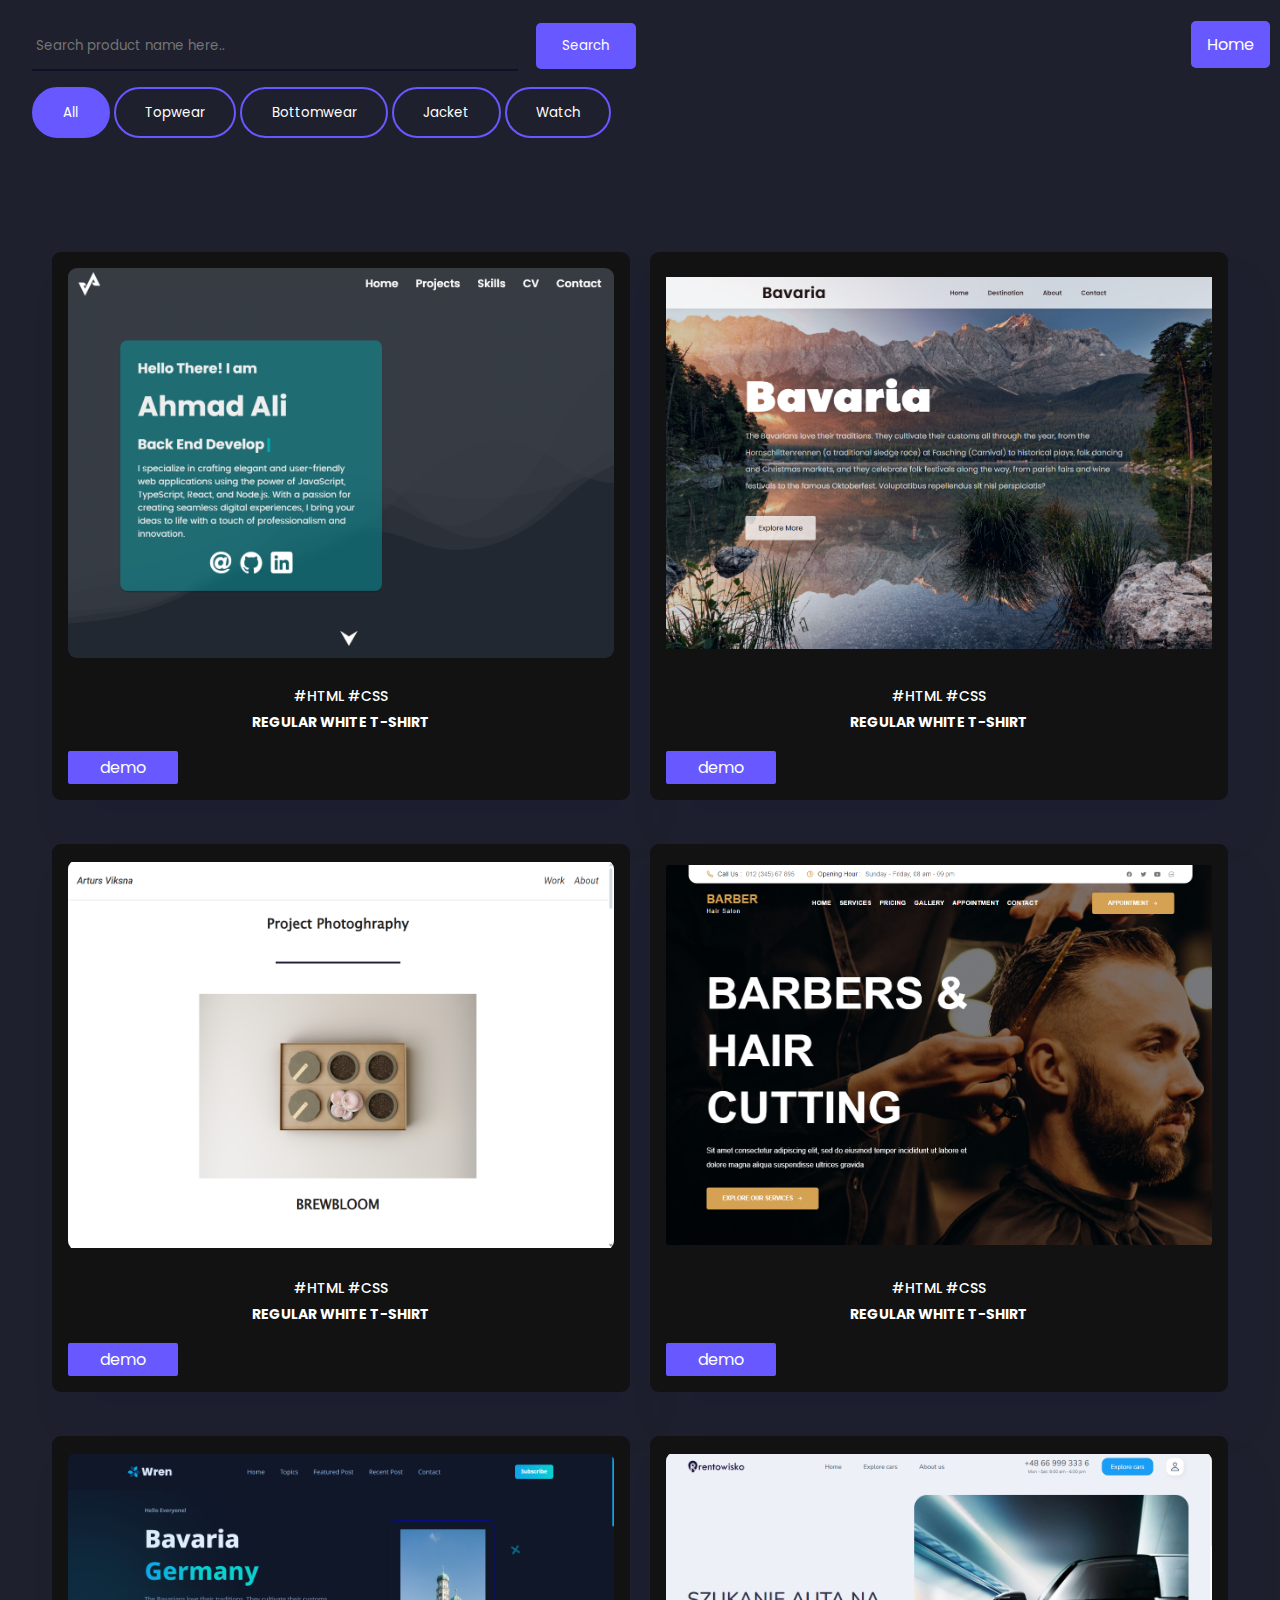
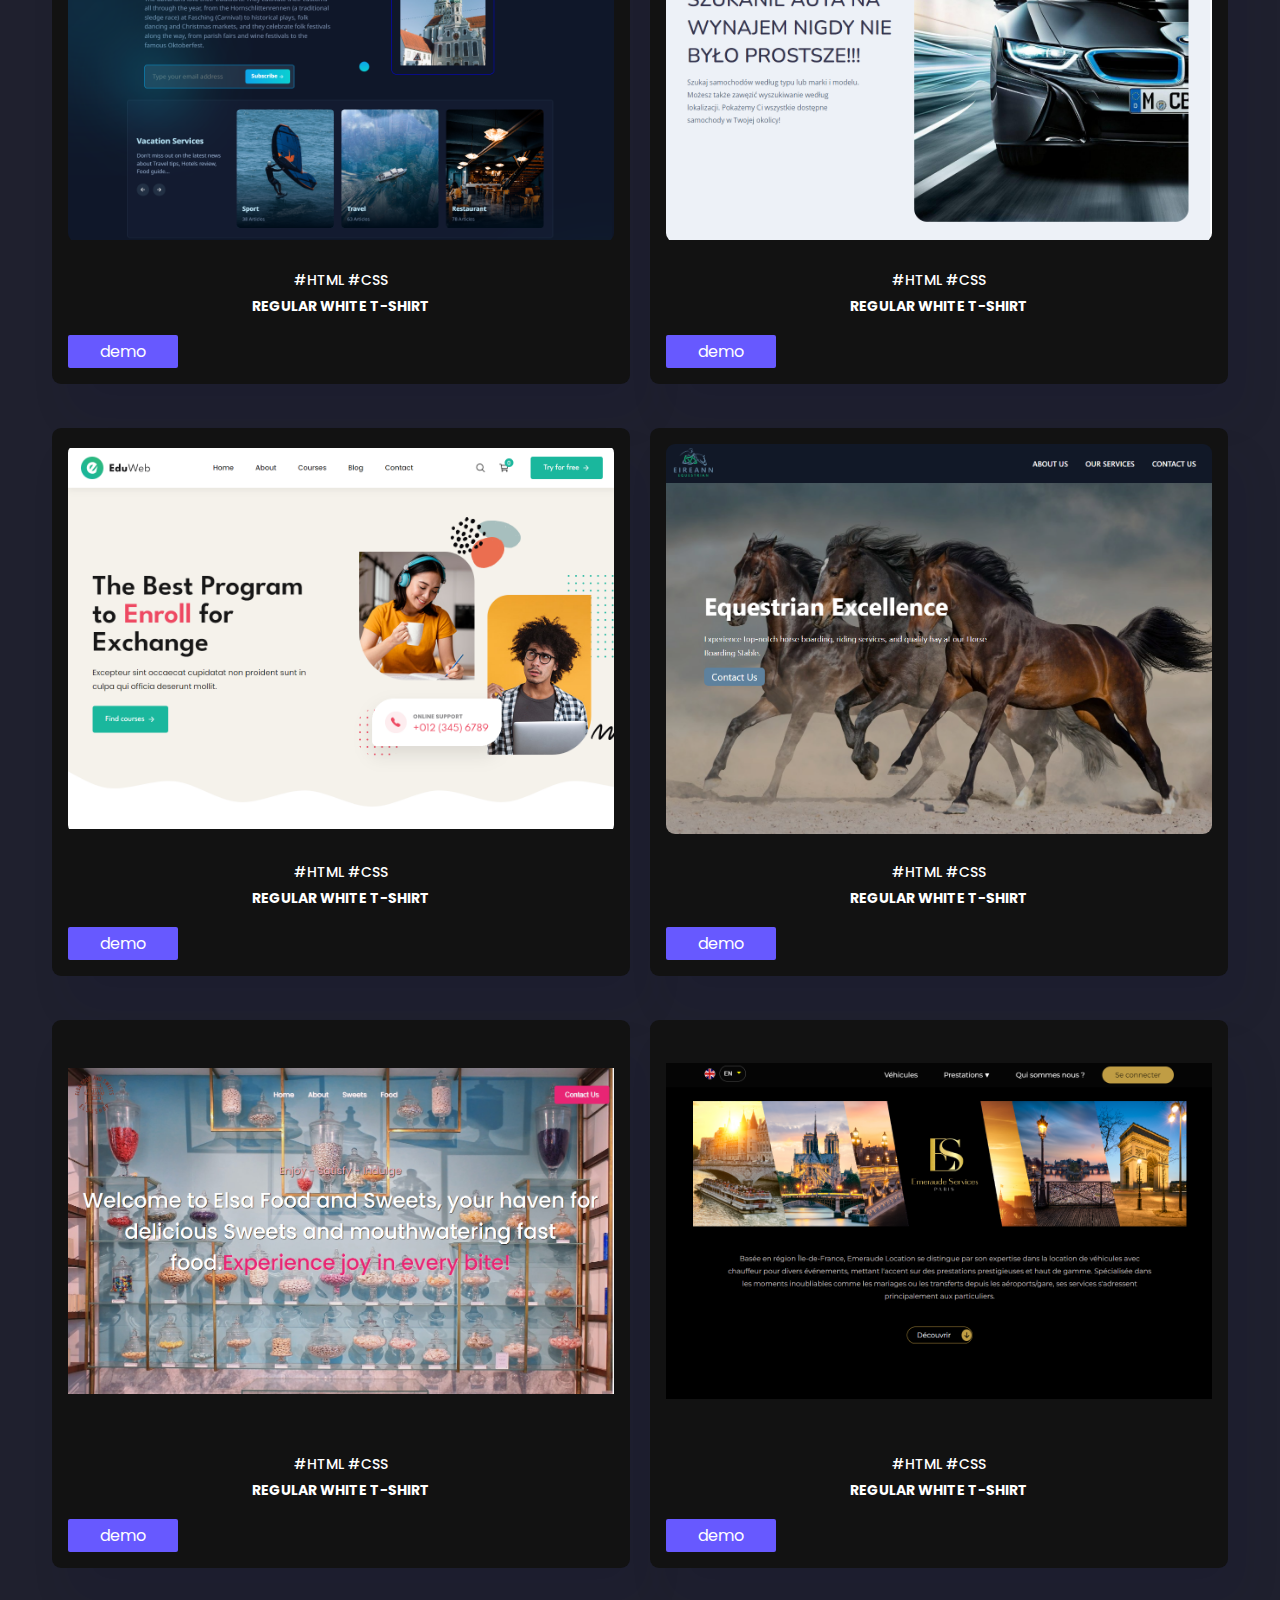
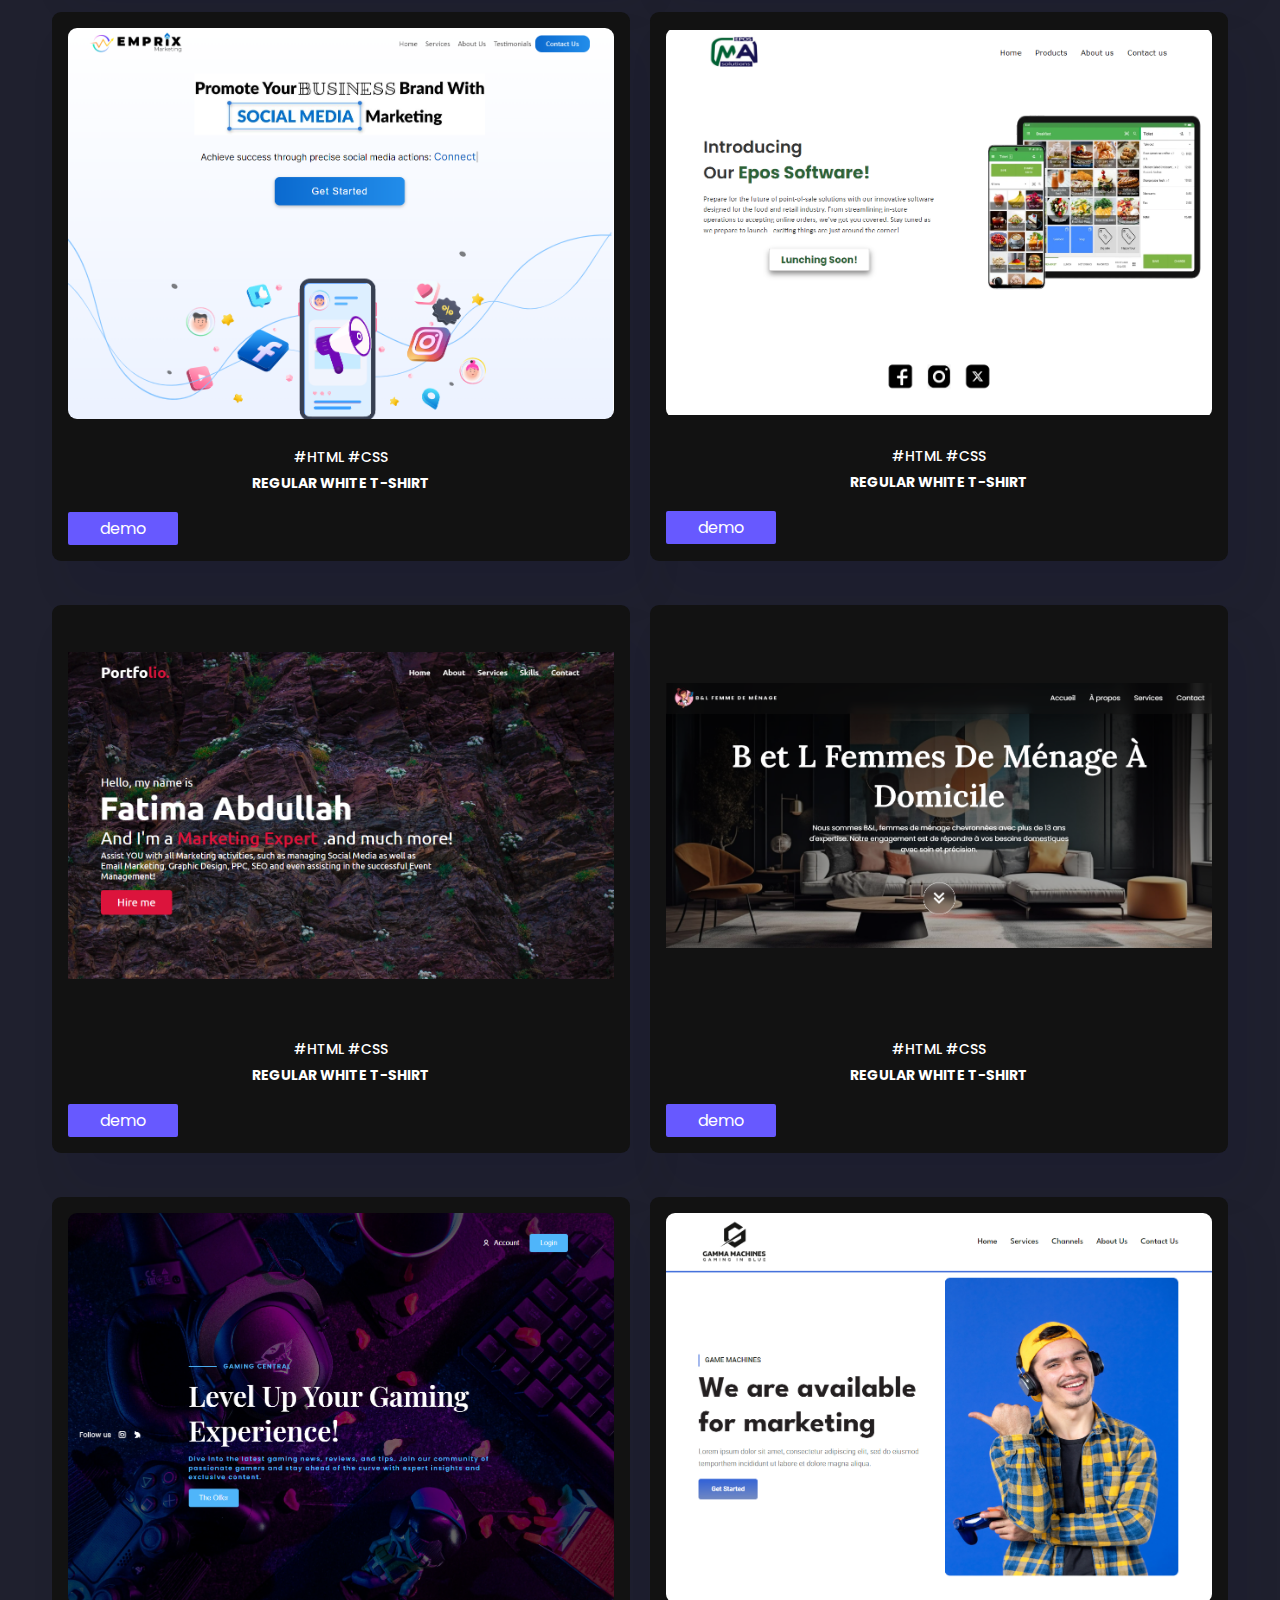
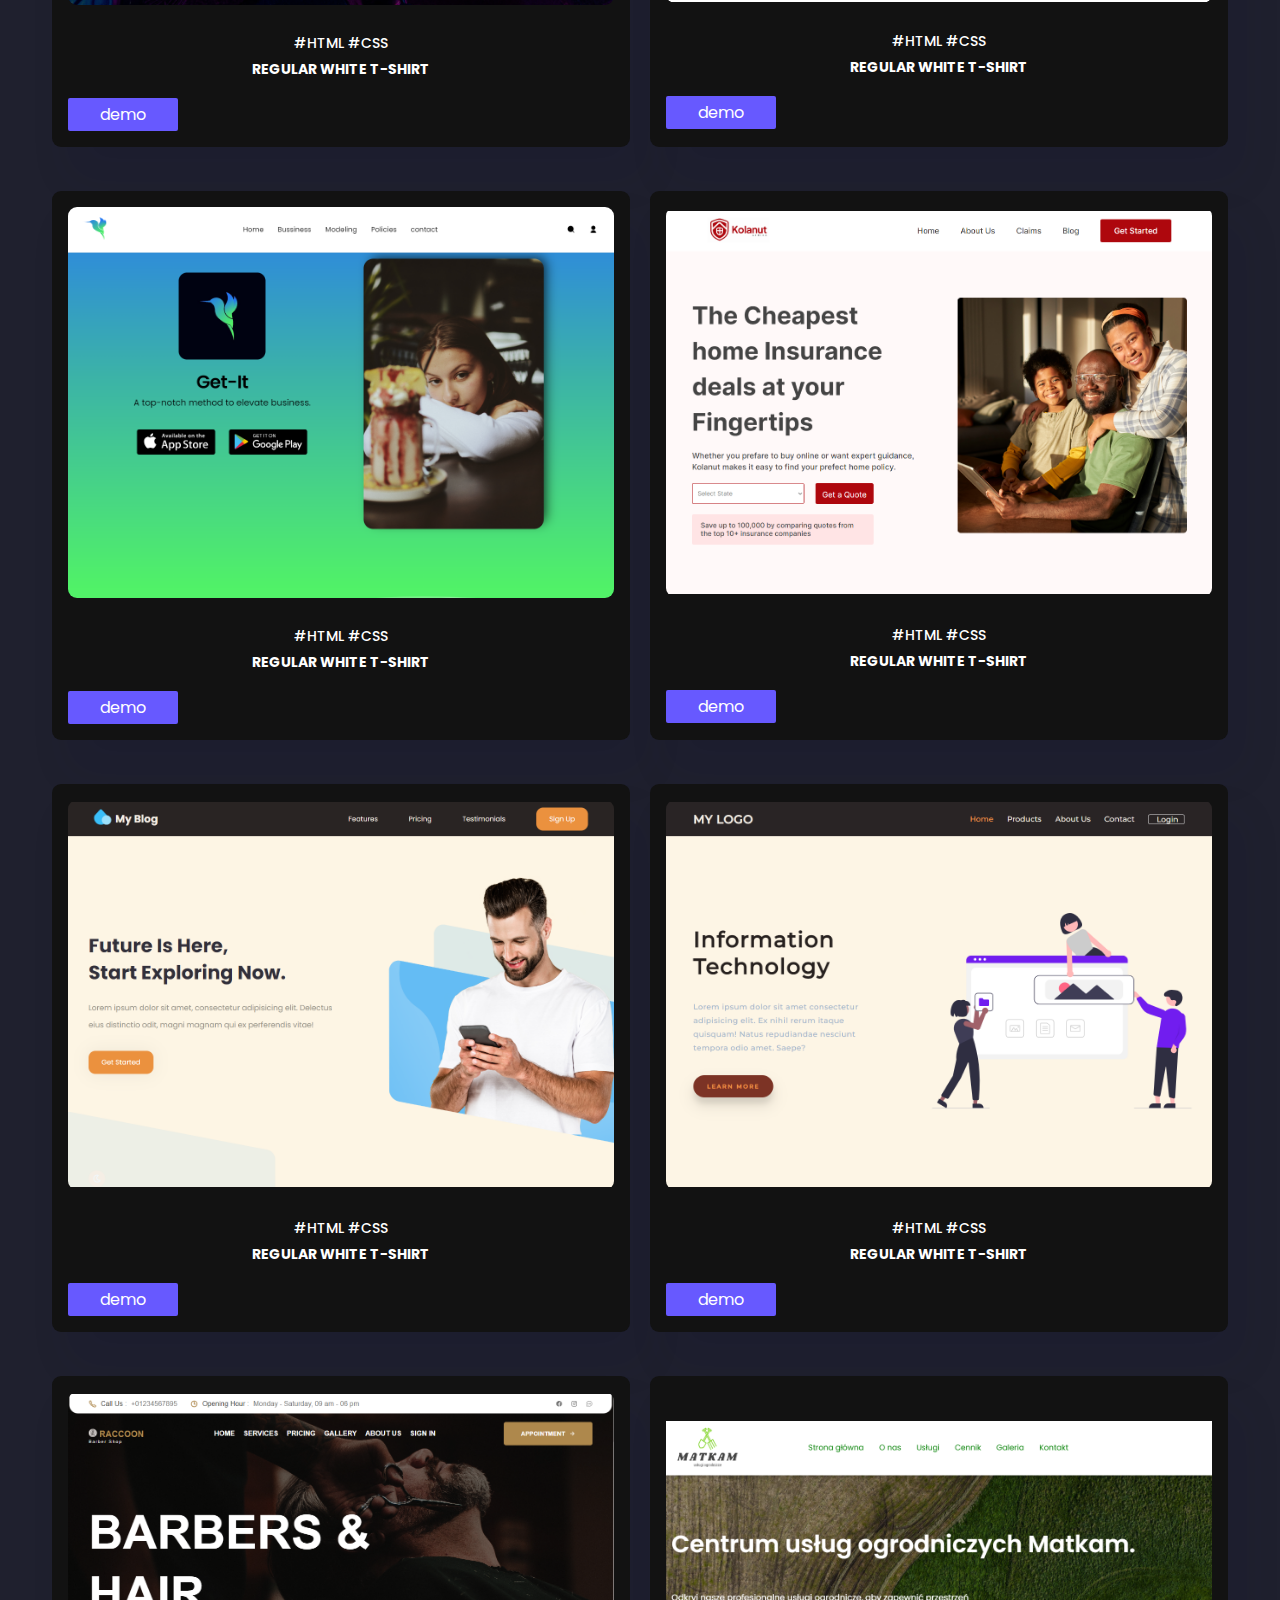
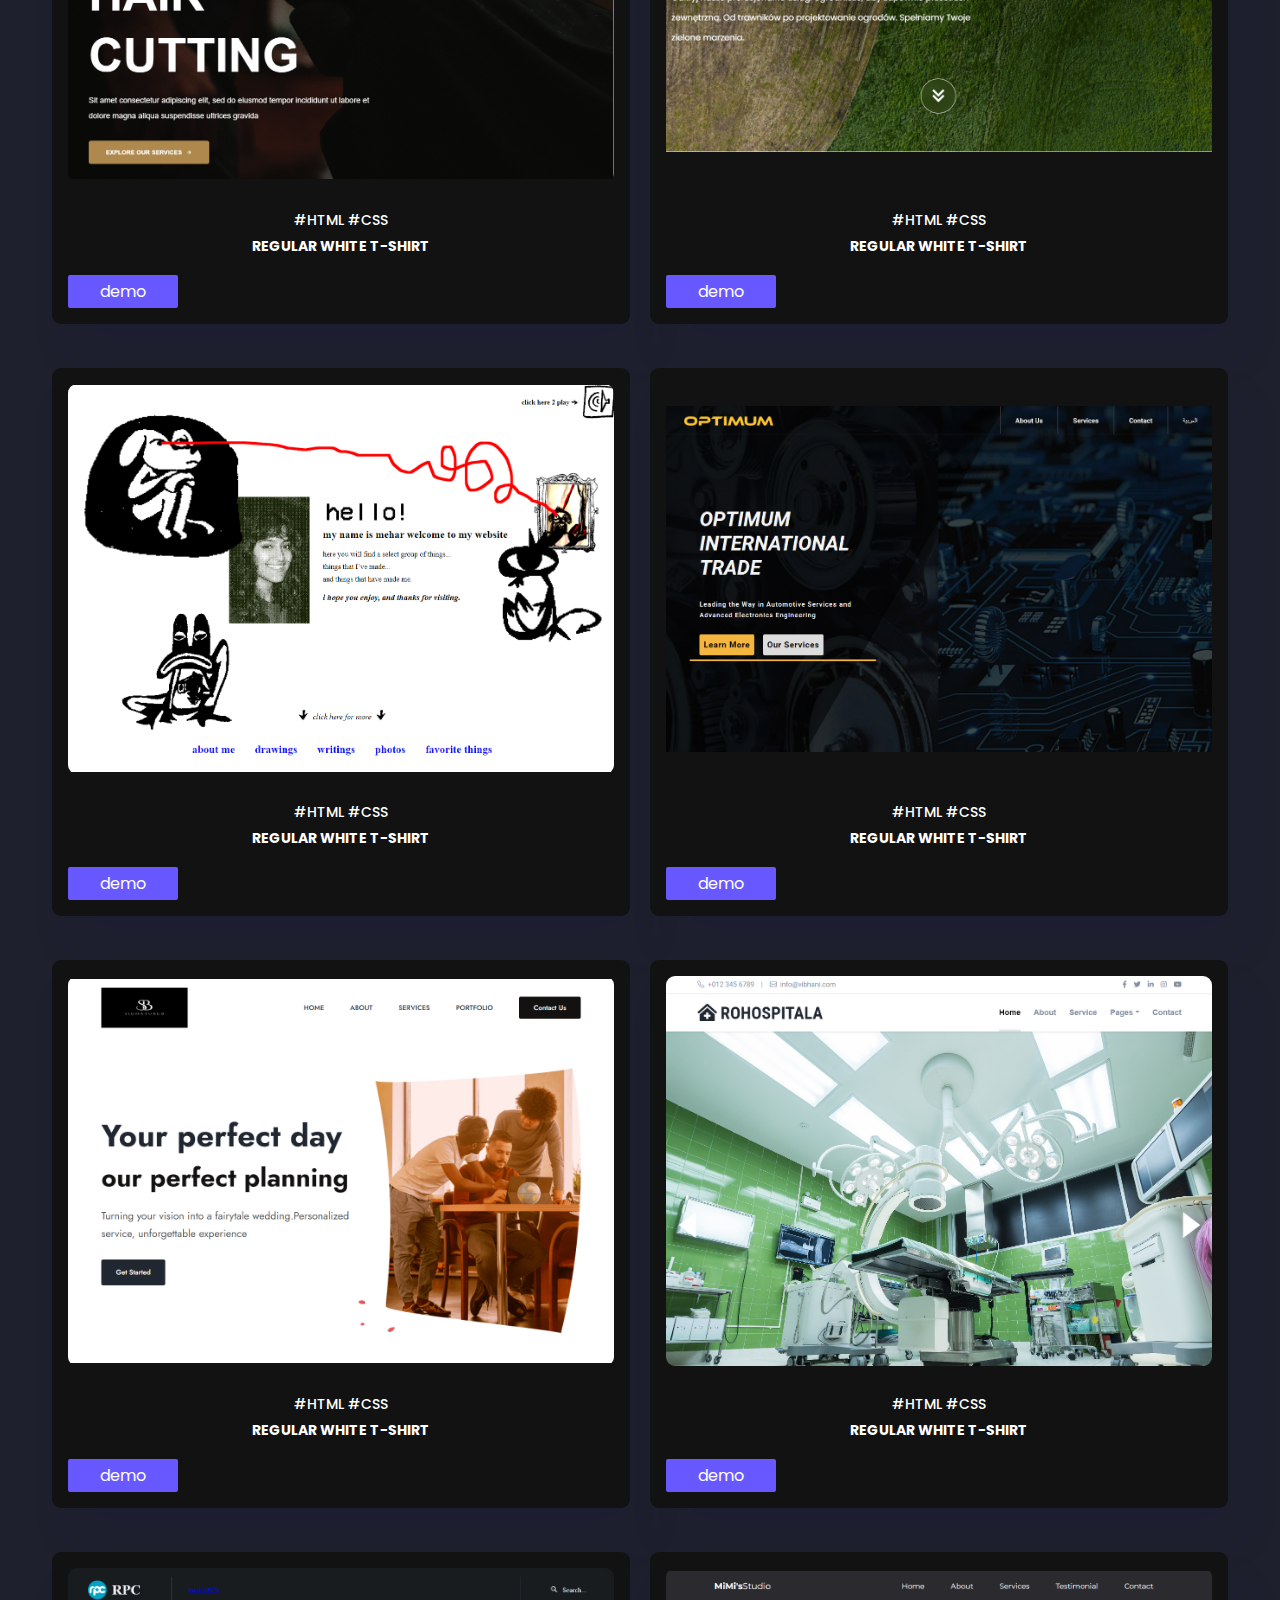
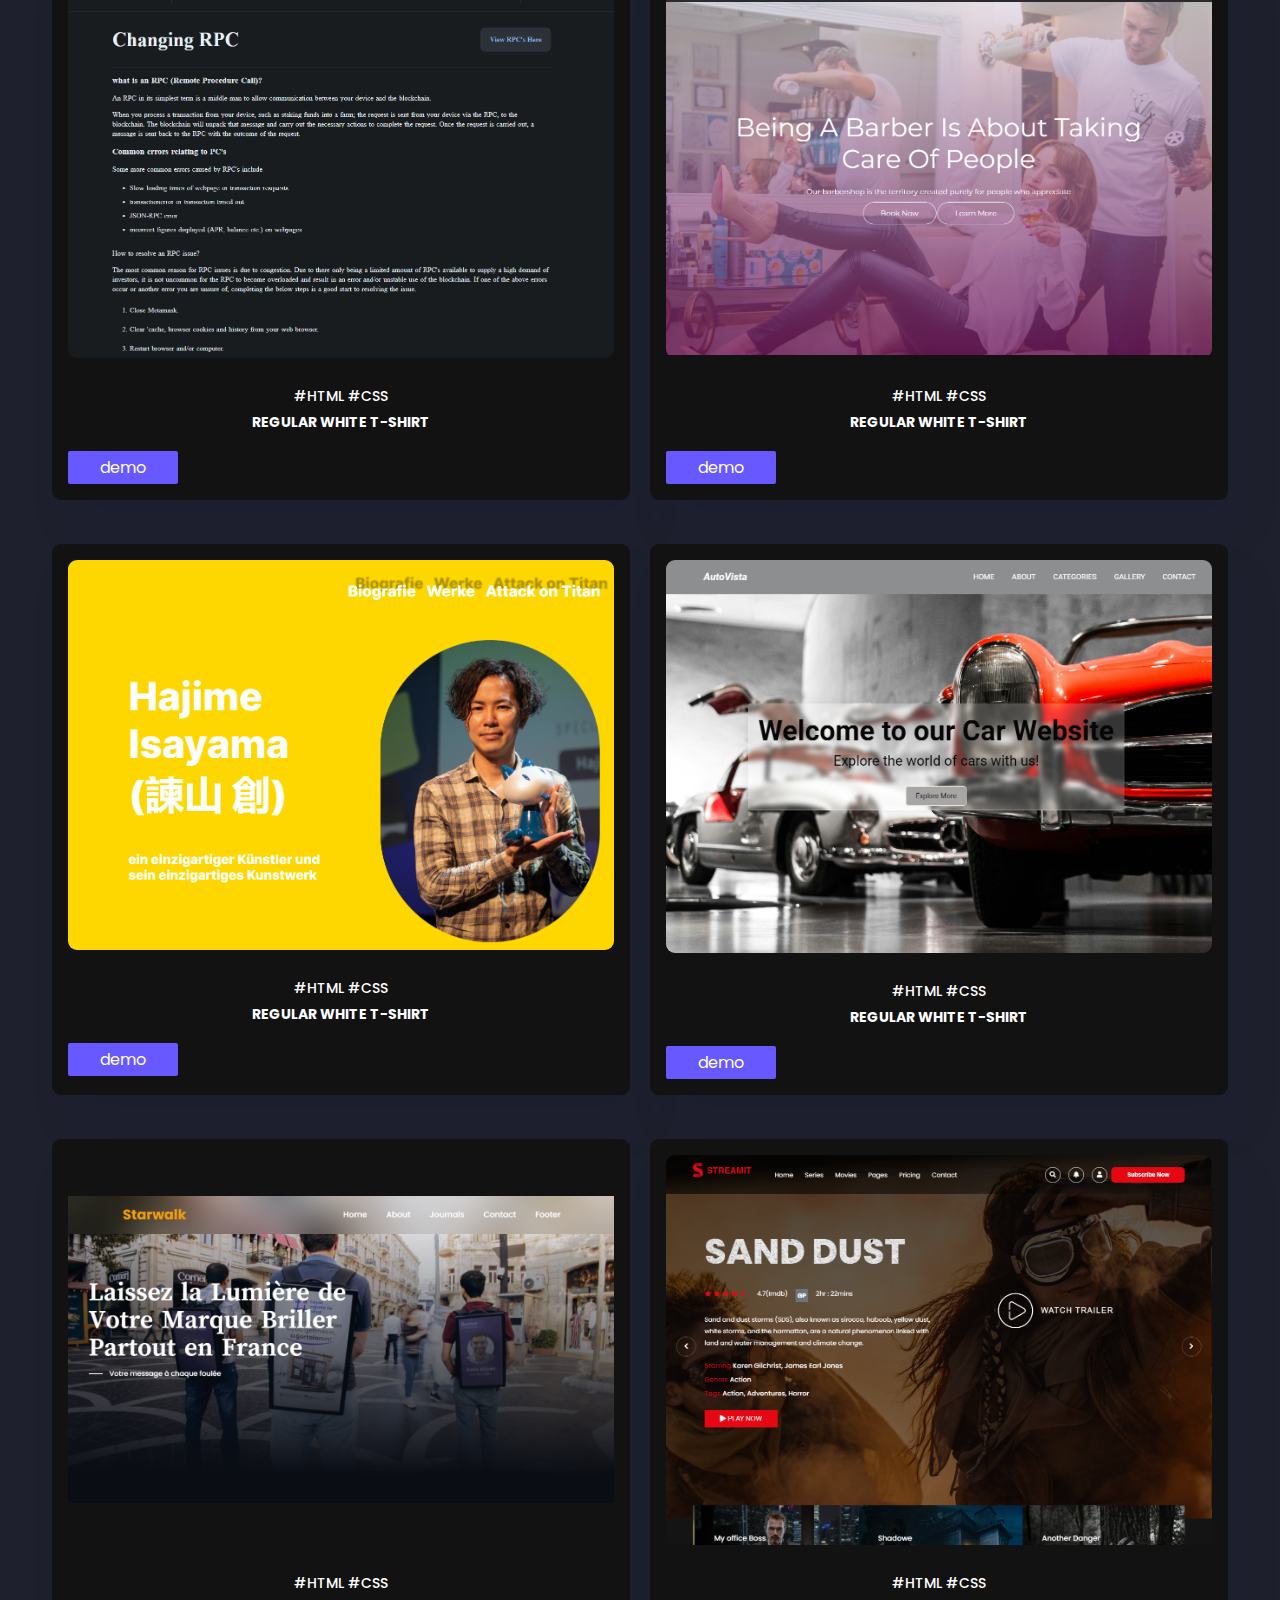
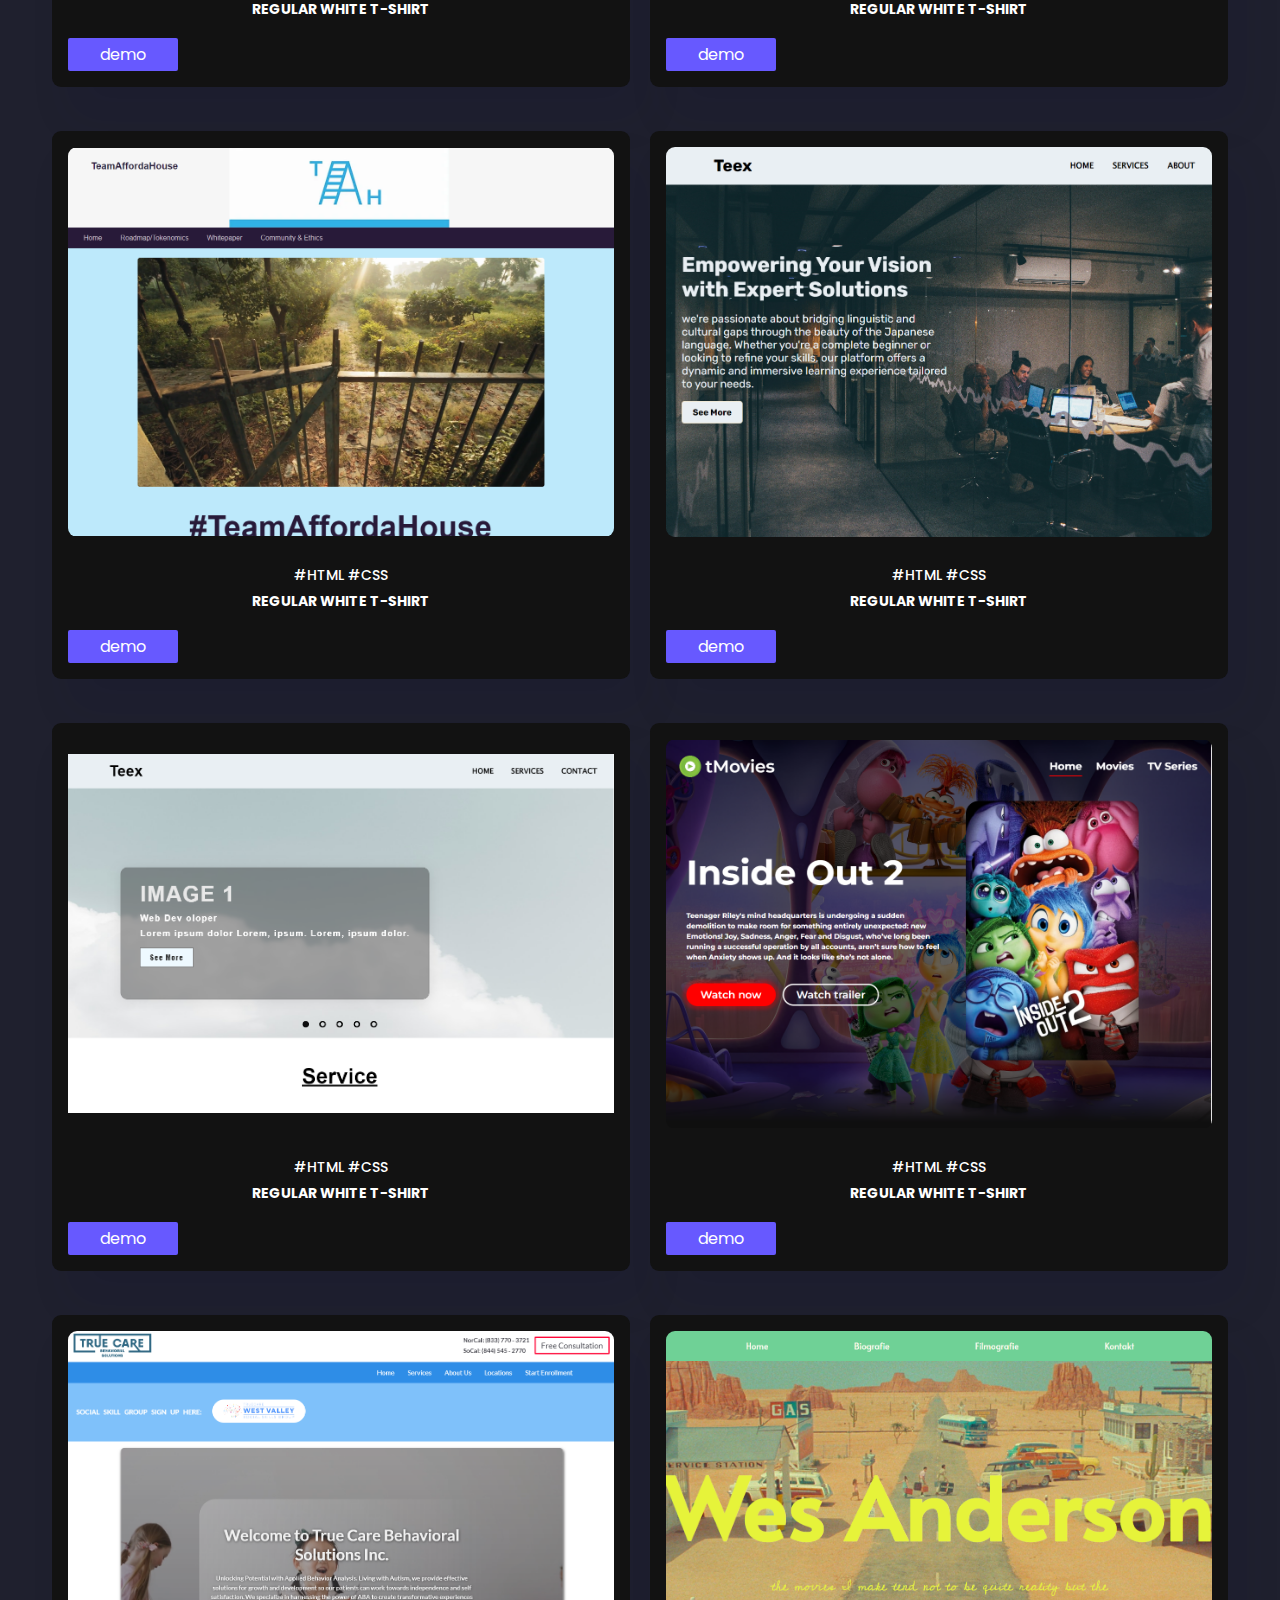
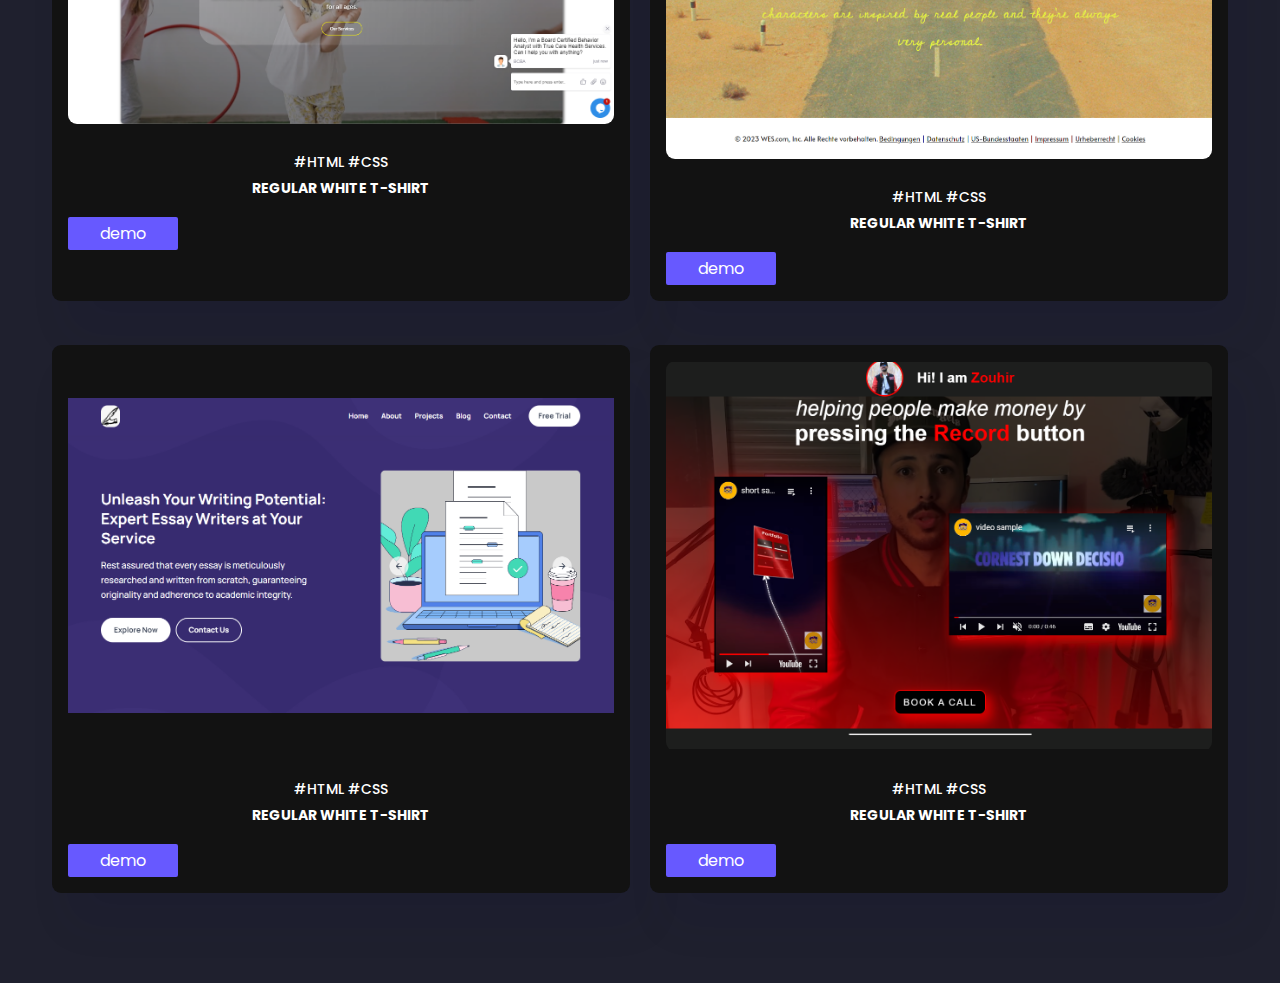
<file: projects/PortfolioProject.htm>
<html lang="en">
  <head>
    <meta name="viewport" content="width=device-width, initial-scale=1.0" />
    <title>Product Filter And Search</title>
    <!-- Google Font -->
    <link
      href="https://fonts.googleapis.com/css2?family=Poppins:wght@400;500&display=swap"
      rel="stylesheet"
    />
    <!-- Stylesheet -->
    <link rel="stylesheet" href="style.css" />
  </head>
  <body>
    <a href="../index.html" class="Home">Home</a>
    <div class="wrapper">
      <div id="search-container">
        <input
          type="search"
          id="search-input"
          placeholder="Search product name here.."
        />
        <button id="search">Search</button>
      </div>
      <div id="buttons">
        <button class="button-value" onclick="filterProduct('all')">All</button>
        <button class="button-value" onclick="filterProduct('Topwear')">
          Topwear
        </button>
        <button class="button-value" onclick="filterProduct('Bottomwear')">
          Bottomwear
        </button>
        <button class="button-value" onclick="filterProduct('Jacket')">
          Jacket
        </button>
        <button class="button-value" onclick="filterProduct('Watch')">
          Watch
        </button>
      </div>
      <div id="products"></div>
    </div>
    <!-- Script -->
    <script src="script.js"></script>
  </body>
</html>
</file>
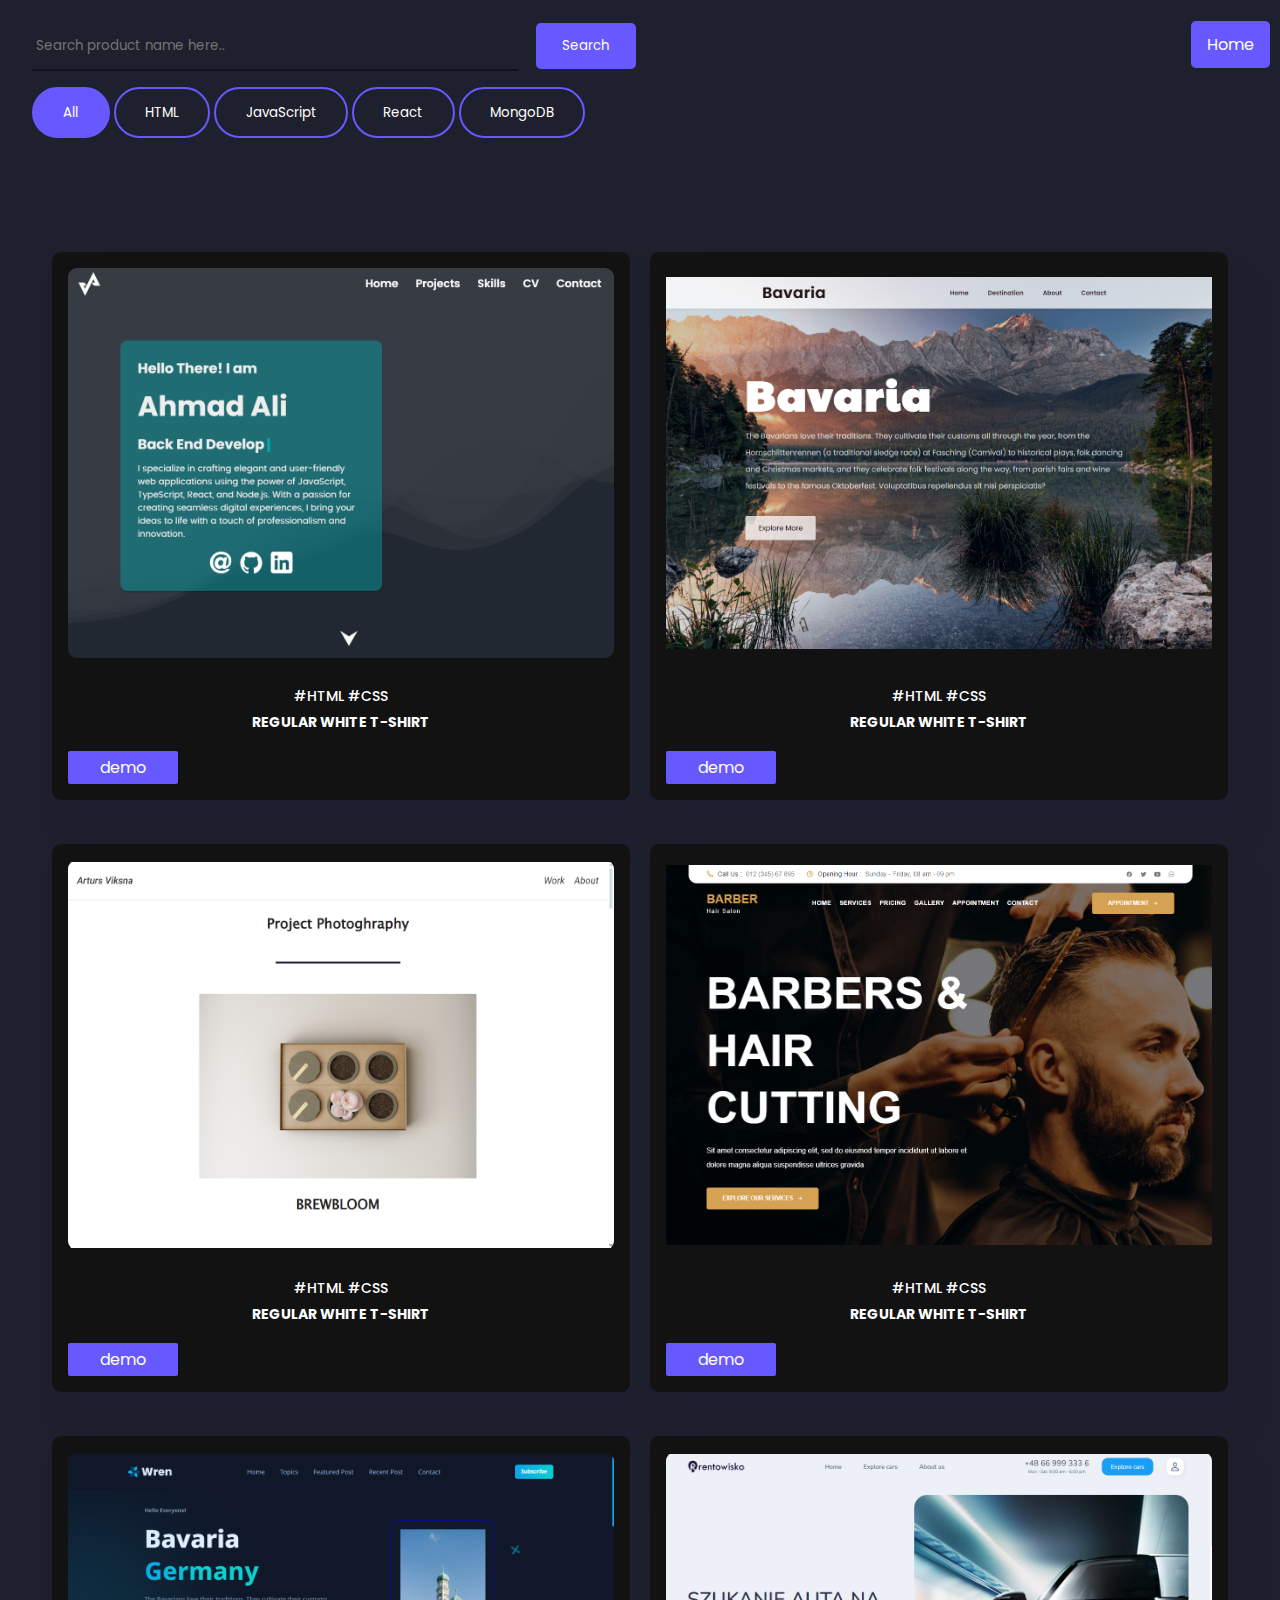
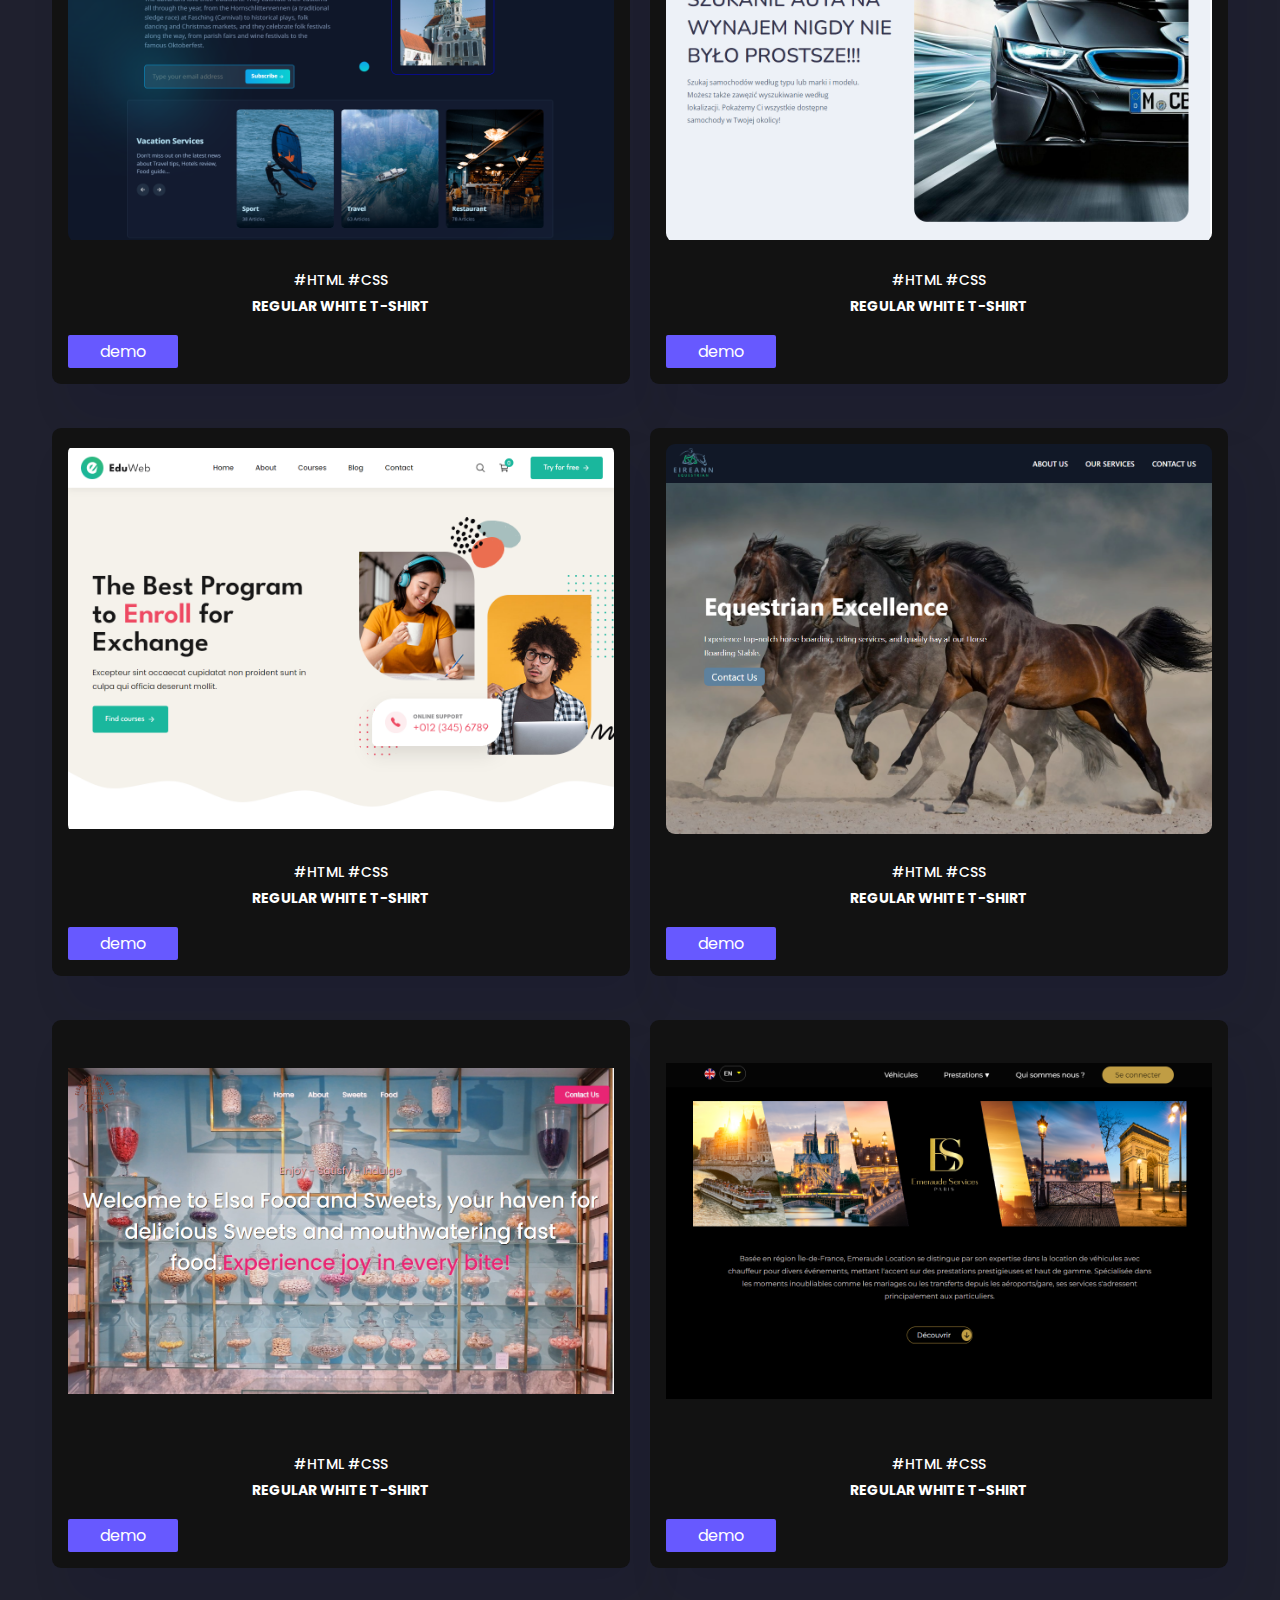
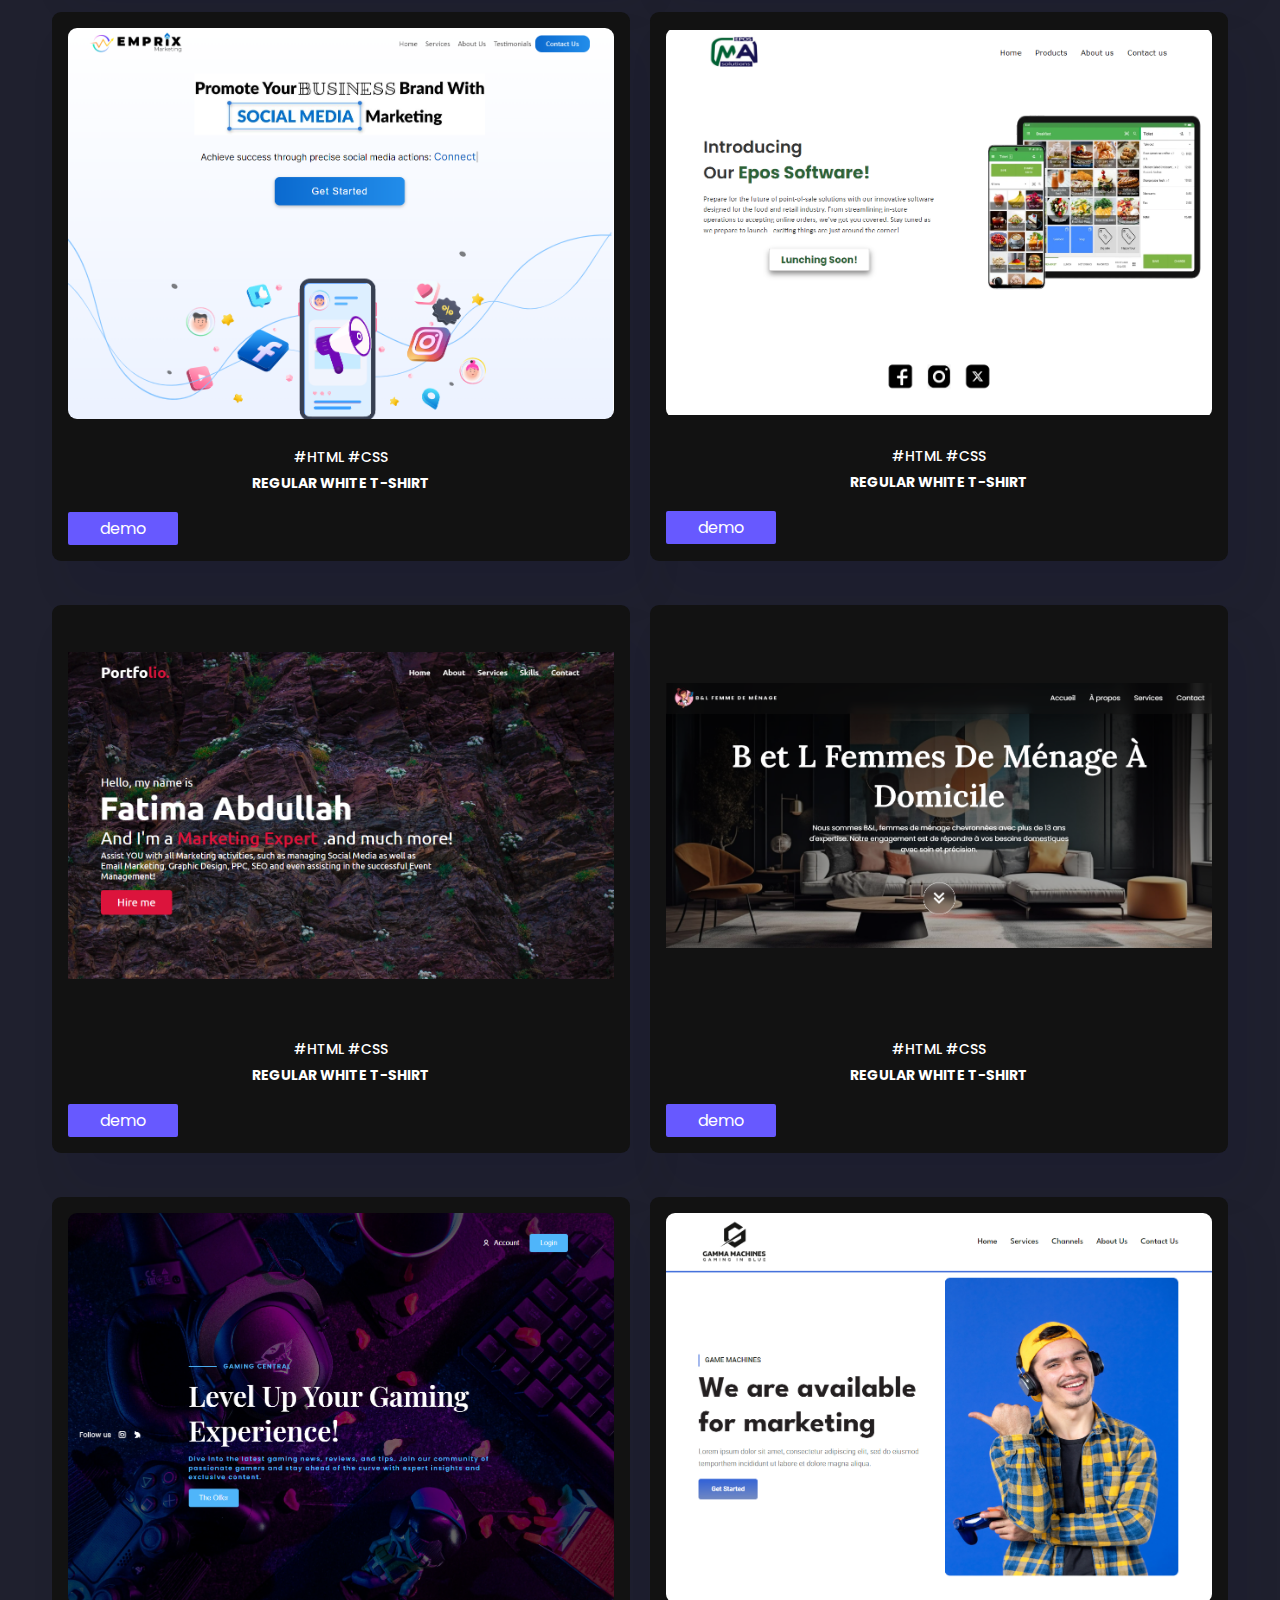
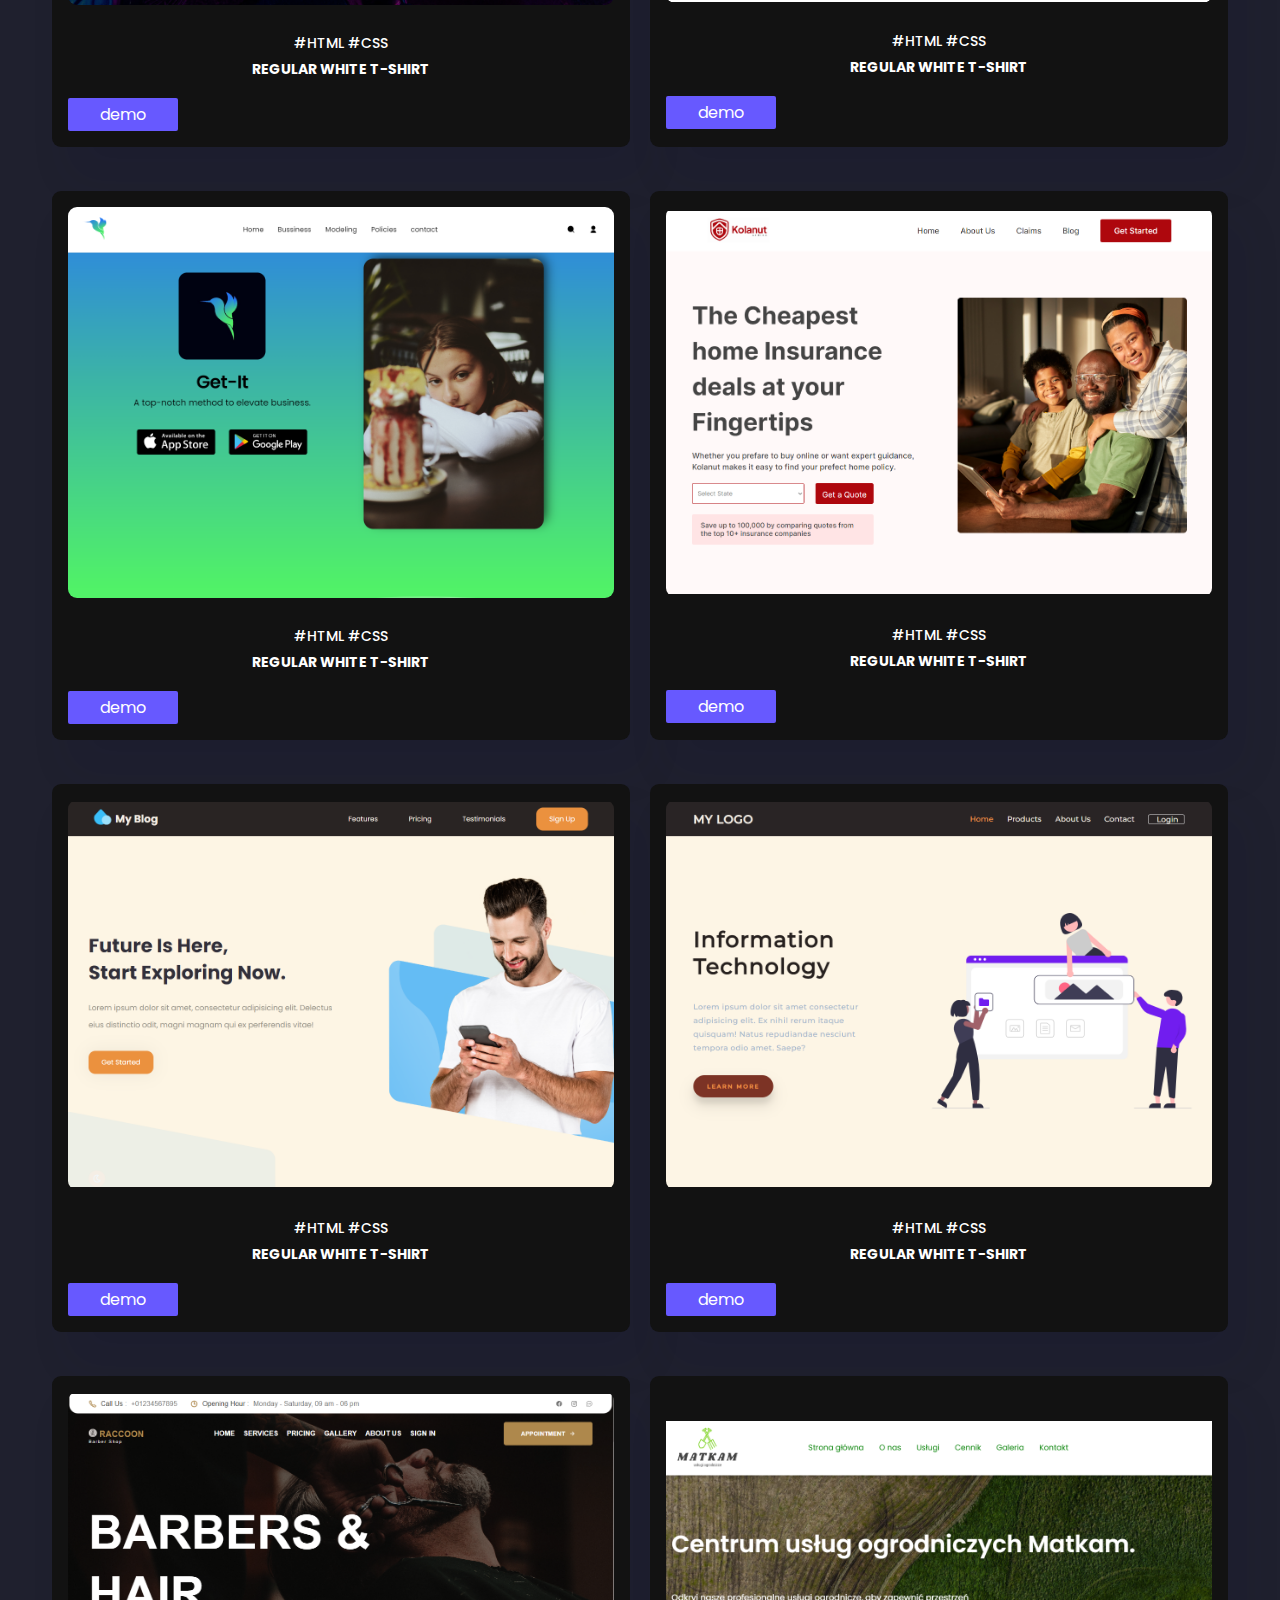
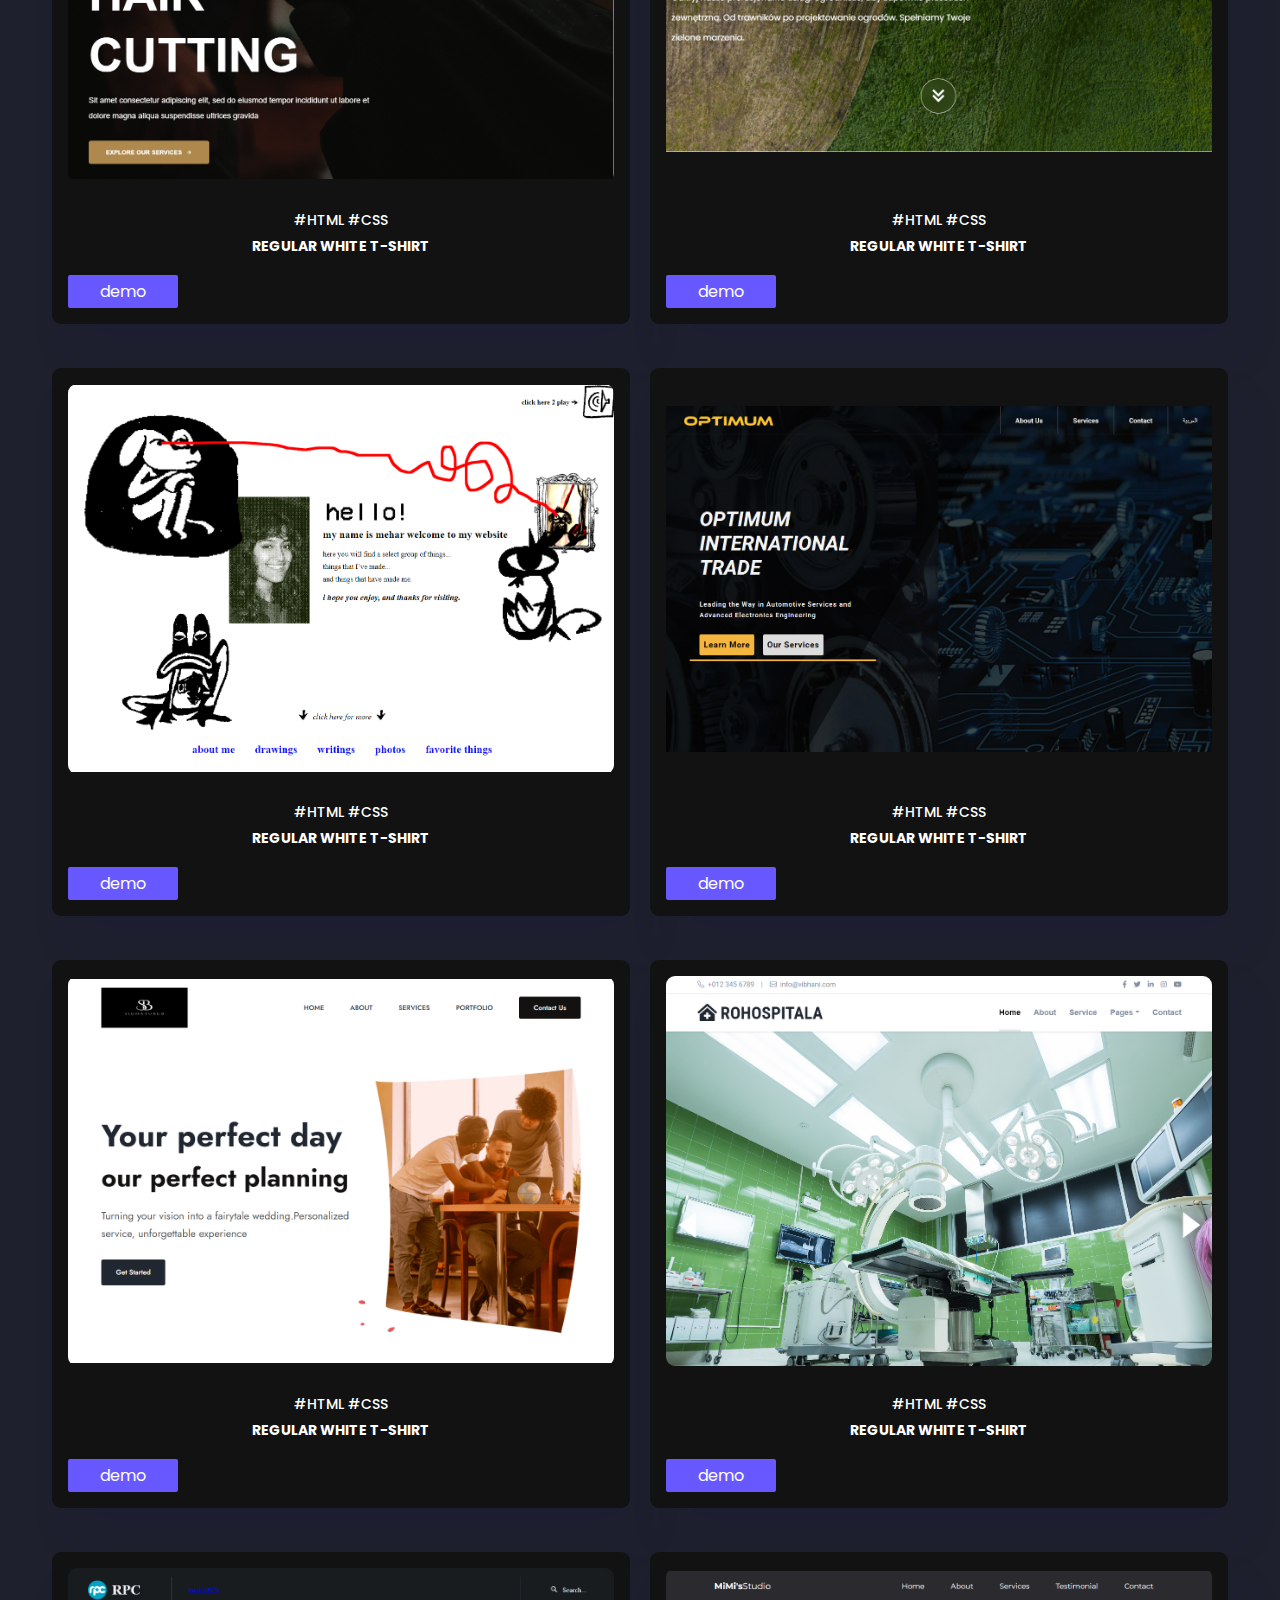
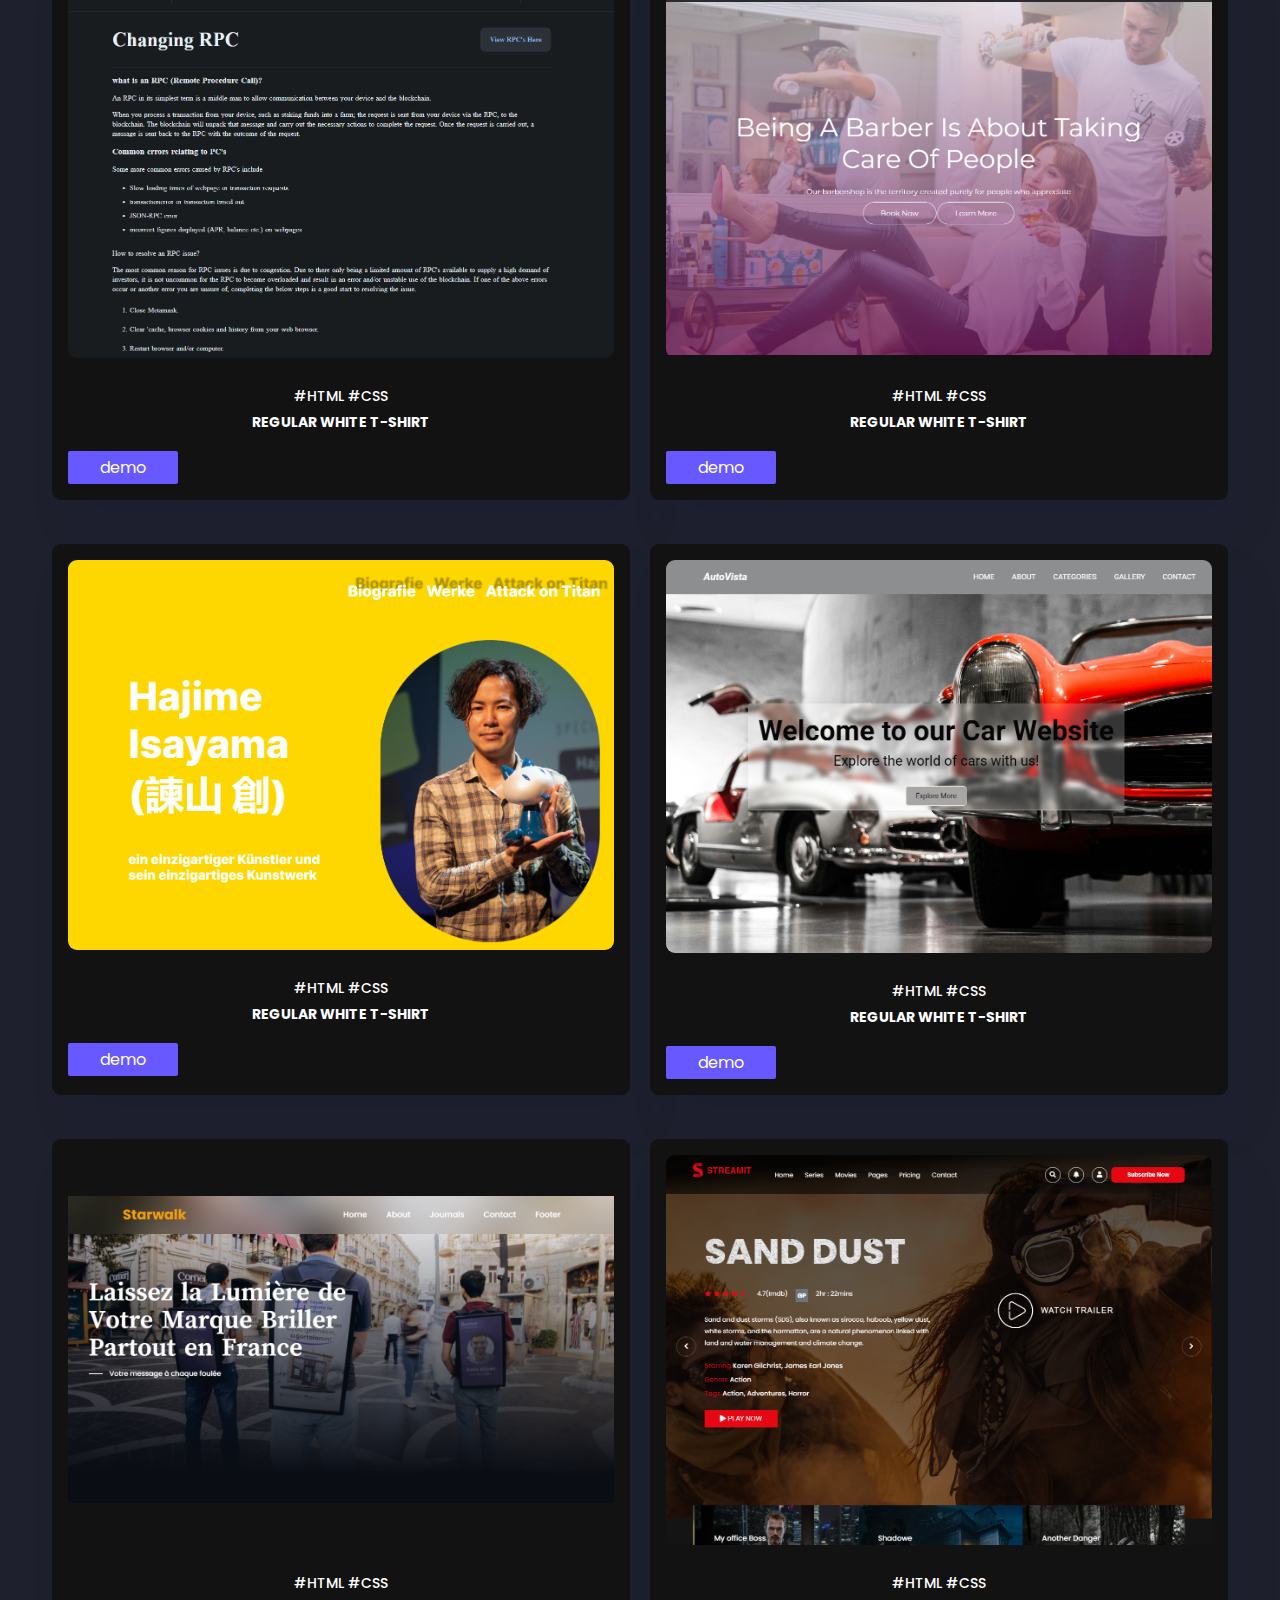
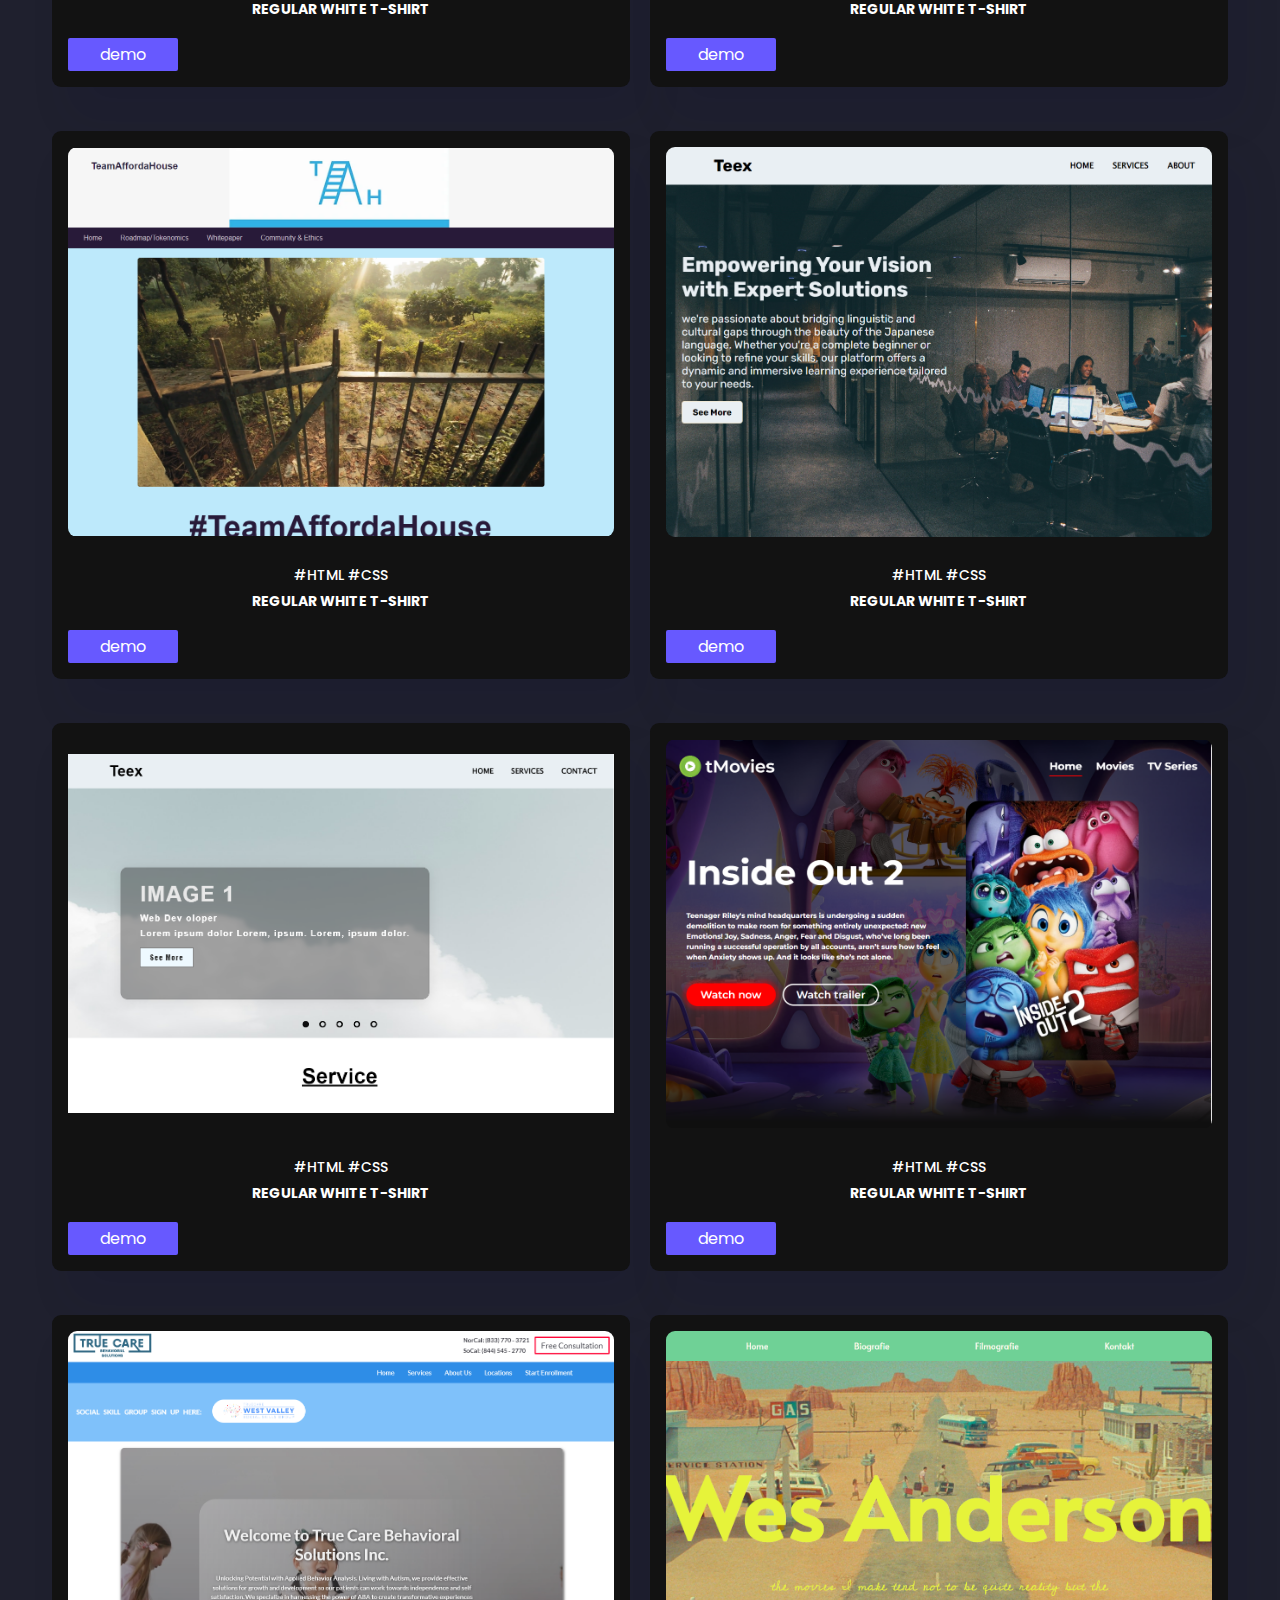
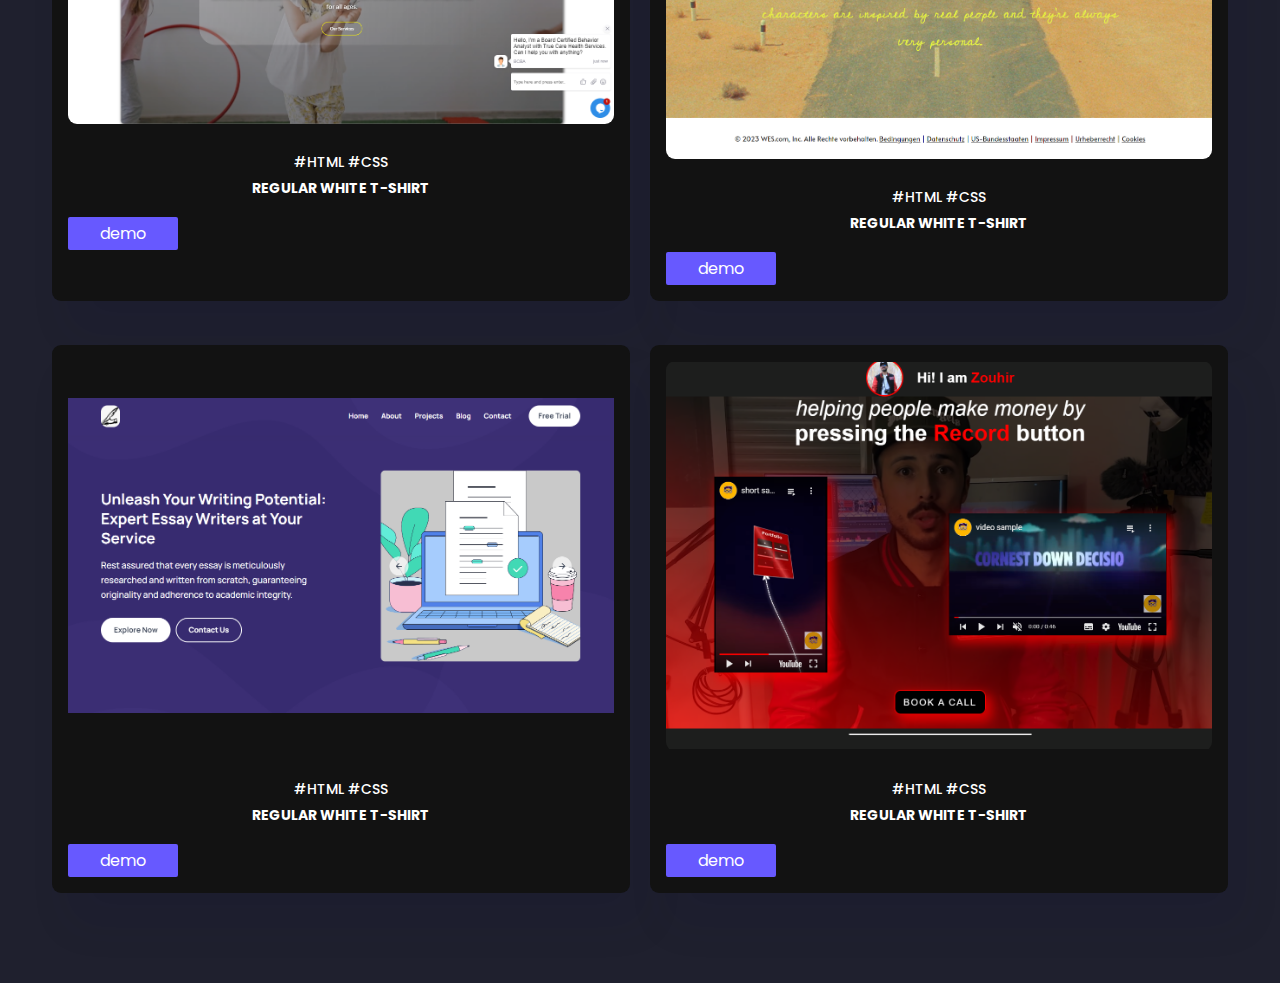
<file: projects/PortfolioProject.html>
<html lang="en">
  <head>
    <meta name="viewport" content="width=device-width, initial-scale=1.0" />
    <title>Product Filter And Search</title>
    <!-- Google Font -->
    <link
      href="https://fonts.googleapis.com/css2?family=Poppins:wght@400;500&display=swap"
      rel="stylesheet"
    />
    <!-- Stylesheet -->
    <link rel="stylesheet" href="style.css" />
  </head>
  <body>
    <a href="../index.html" class="Home">Home</a>
    <div class="wrapper">
      <div id="search-container">
        <input
          type="search"
          id="search-input"
          placeholder="Search product name here.."
        />
        <button id="search">Search</button>
      </div>
      <div id="buttons">
        <button class="button-value" onclick="filterProduct('all')">All</button>
        <button class="button-value" onclick="filterProduct('html')">
          HTML
        </button>
        <button class="button-value" onclick="filterProduct('js')">
          JavaScript
        </button>
        <button class="button-value" onclick="filterProduct('react')">
          React
        </button>
        <button class="button-value" onclick="filterProduct('MongoDB')">
          MongoDB
        </button>
      </div>
      <div id="products"></div>
    </div>
    <!-- Script -->
    <script src="script.js"></script>
  </body>
</html>
</file>
<file: projects/style.css>
* {
  padding: 0;
  margin: 0;
  box-sizing: border-box;
  border: none;
  outline: none;
  font-family: "Poppins", sans-serif;
}
body {
  background-color: #1f202e;
}
.Home {
  position: absolute; right: 10; top: 13;
  color: white;
  padding: 0.7em 1em;
  margin-left: 1em;
  background-color: #6759ff;
  color: #ffffff;
  border-radius: 5px;
  margin-top: 0.5em;
  text-decoration: none;
}
.wrapper {
  width: 95%;
  margin: 0 auto;
}
#search-container {
  margin: 1em 0;
}
#search-container input {
  color: white;
  background-color: transparent;
  width: 40%;
  border-bottom: 2px solid #110f29;
  padding: 1em 0.3em;
}
#search-container input:focus {
  border-bottom-color: white;
}
#search-container button {
  padding: 1em 2em;
  margin-left: 1em;
  background-color: #6759ff;
  color: #ffffff;
  border-radius: 5px;
  margin-top: 0.5em;
}
.button-value {
  border: 2px solid #6759ff;
  padding: 1em 2.2em;
  border-radius: 3em;
  background-color: transparent;
  color: white;
  cursor: pointer;
}
.active {
  background-color: #6759ff;
  color: #ffffff;
}
#products {
  display: grid;
  grid-template-columns: repeat(2, 1fr);
  gap: 20px;
  padding: 90px 20px;
}
.image-container {
  position: relative;
  overflow: hidden;
}
.image-container img {
  width: 100%;
  transition: filter 0.3s ease;
  border-radius: 9px;
 min-height: 390px;
  object-fit: contain;
}
.image-overlay {
  position: absolute;
  top: 0;
  left: 0;
  width: 100%;
  height: 100%;
  background-color: rgba(0, 0, 0, 0.7);
  display: flex;
  justify-content: center;
  align-items: center;
  opacity: 0;
  transition: opacity 0.3s ease;
}
.card {
  background-color: #121212;
  
  margin-top: 1.5em;
  padding: 1em;
  padding-bottom: 0px;
  border-radius: 9px;
  box-shadow: 1em 2em 2.5em rgba(1, 2, 68, 0.08);
}
.image-overlay-text {
  color: white;
  font-size: 1.2em;
  text-align: center;
  padding: 10px;
  transform: translateY(20px);
  transition: transform 0.3s ease;
}
.image-container:hover .image-container img {
  filter: brightness(50%);
  border-radius: 9px;
}
.image-container:hover .image-overlay {
  opacity: 1;
  border-radius: 9px;
}
.image-container:hover .image-overlay-text {
  transform: translateY(0);
  border-radius: 9px;
}
.container {
  padding-top: 1em;
  color: #110f29;
   padding-bottom: 20px;
}
.container h5 {
  font-weight: 500;
}
.hide {
  display: none;
}
.website-name {
  color: white;
  text-align: center;
  padding-top: 5px;
  font-size: 14px;
  margin-bottom: 22px;

}
.website-hashtag {
  text-align: center;
  color: white;
  padding-top: 12px;
  font-size: 14px;
}
.website-link {
  text-align: start;
  padding-top: 12px;
  font-size: 16px;
  padding: 5px 32px;
  border-radius: 2px;
  background-color: #6759ff;
  color: white;
  text-decoration: none;

}
@media (max-width: 890px) {
  img {
    max-width: 100%;
    object-fit: contain;
    height: 10em;
  }
  #products {
    display: grid;
    grid-template-columns: repeat(1, 1fr);
    gap: 20px;
    padding: 90px 20px;
  }
  .card {
    background-color: #121212;
    max-width: 100%;
    margin-top: 1.5em;
    padding: 1em;
    border-radius: 9px;
    box-shadow: 1em 2em 2.5em rgba(1, 2, 68, 0.08);
  }
  .Home {
    display: block;
    position: var(--swiper-navigation-size);
    width: 85px;
    color: white;
    text-align: center;
    padding: 0.7em 1em;
    margin-left: 1em;
    background-color: #6759ff;
    color: #ffffff;
    border-radius: 5px;
    margin-top: 0.5em;
    text-decoration: none;
  }
  .image-container {
    position: relative;
    overflow: hidden;
  }
  .image-container img {
    width: 100%;
    height: auto;
    transition: filter 0.3s ease;
    border-radius: 9px;
    width: 100%;
    max-height: 100%;
    object-fit: contain;
  }
}
</file>
